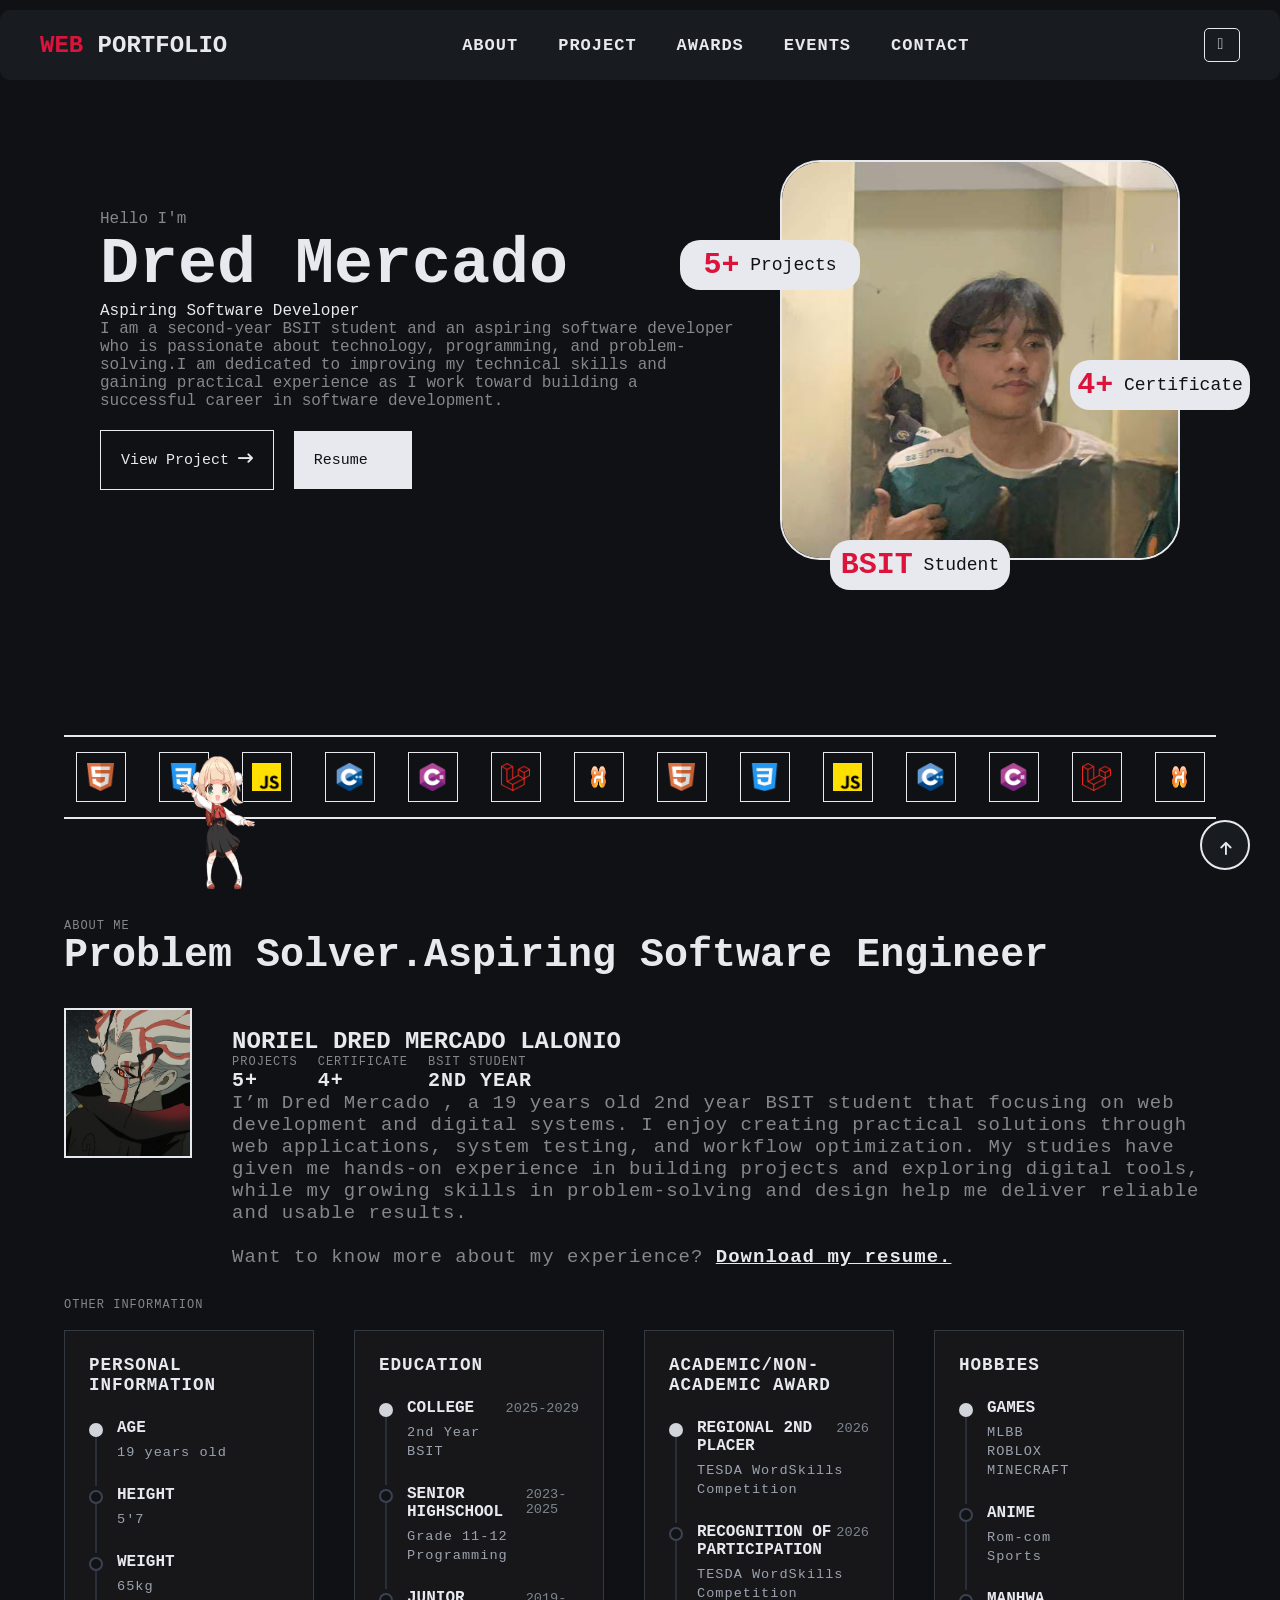
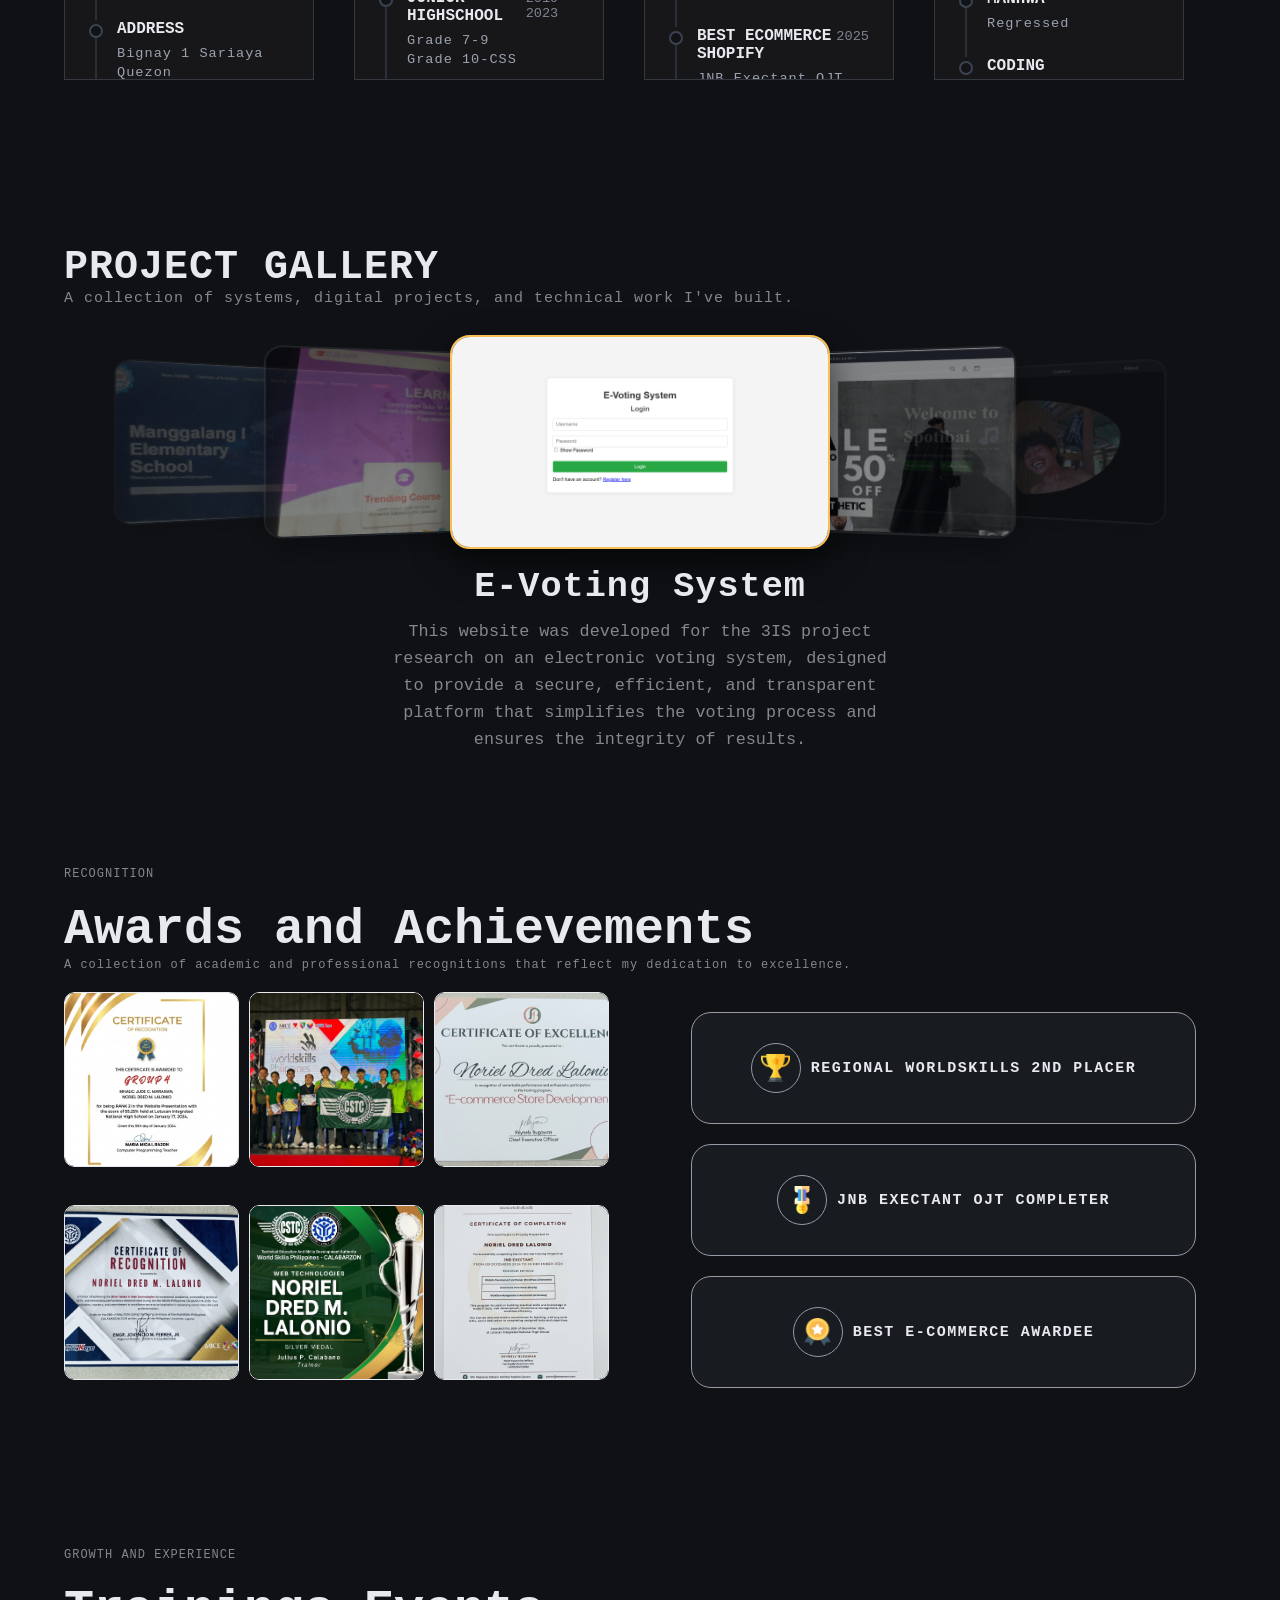
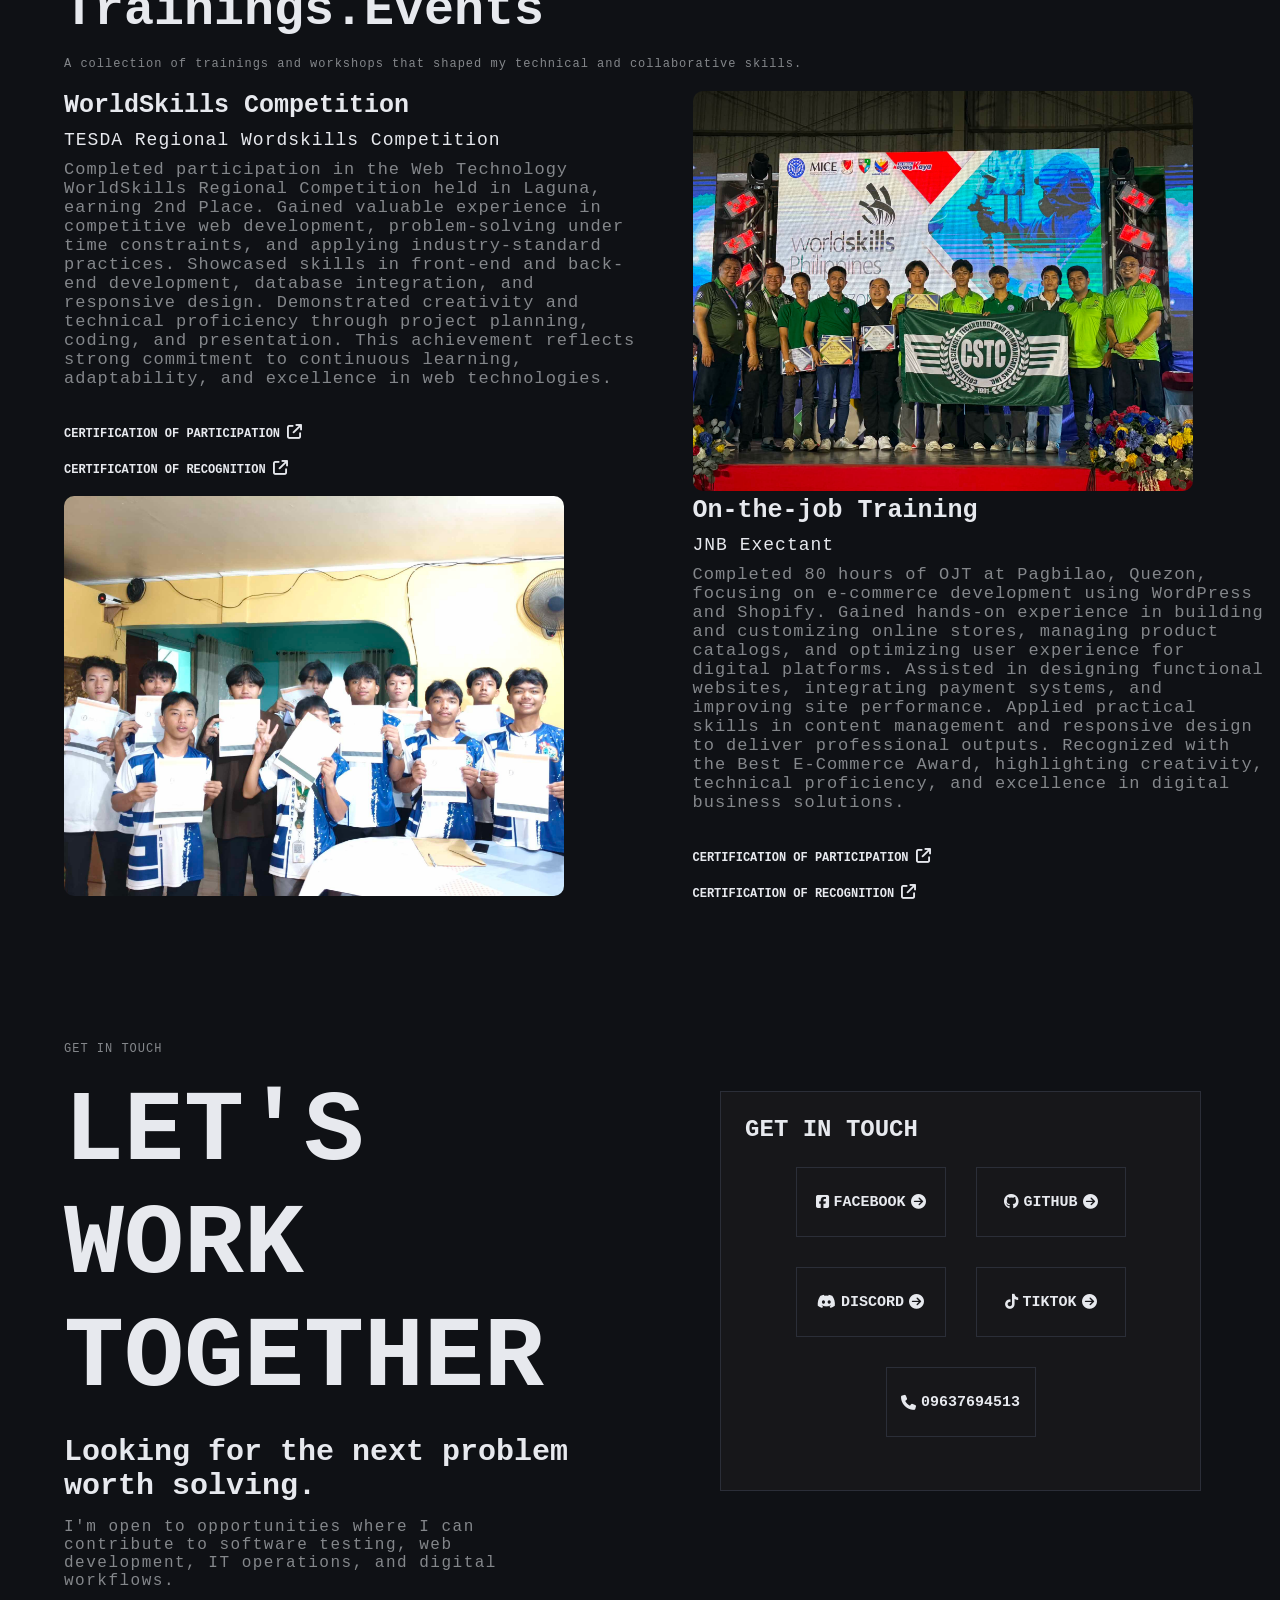
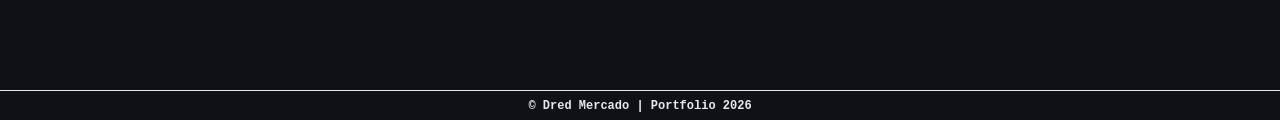
<file: index.html>
<!DOCTYPE html>
<html lang="en">
<head>
    <meta charset="UTF-8">
    <meta name="viewport" content="width=device-width, initial-scale=1.0">
    <title>Portfolio Dred</title>
    <link rel="stylesheet" href="style.css">
    <link rel="stylesheet" href="https://cdnjs.cloudflare.com/ajax/libs/font-awesome/6.5.1/css/all.min.css">
</head>
<body>
  <div class="container-body">
    <header>
        <a href="#"><h2> <span class="highlight">WEB</span>  PORTFOLIO</h2></a>
        <button class="hamburger" id="hamburger-btn" aria-label="Toggle Navigation">
            <i class="fa-solid fa-bars"></i>
        </button>

        <nav>
            <ul id="nav-menu">
                <li><i class="fa-solid fa-circle-user"></i><a href="#about">About</a></li>
                <li><i class="fa-solid fa-diagram-project"></i><a href="#project-title">Project</a></li>
                <li><i class="fa-solid fa-award"></i><a href="#main-award">Awards</a></li>
                <li><i class="fa-solid fa-calendar"></i><a href="#main-event">Events</a></li>
                <li><i class="fa-solid fa-address-book"></i><a href="#main-contact">Contact</a></li>
            </ul>
        </nav>
              <div id="theme-toggle" class="mode">𖤓</div>
    </header>
    <div class="main">
    <section class="home">
        <div class="home-text">
            <p class="p1">Hello I'm</p>
            <h1>Dred Mercado</h1>
            <p>Aspiring Software Developer</p> 
            <p class="p1">I am a second-year BSIT student and an aspiring software developer  who is passionate about technology, programming, and problem-solving.I am dedicated to improving my technical skills and gaining practical experience as I work toward building a successful career in software development.</p>
            <button class="btn-1">
               <a href="#project-title">View Project <i class="fa-solid fa-arrow-right-long"></i></a>
            </button>
             <button class="btn-2">
               <a href="https://canva.link/8u1bt5acjqp540z">Resume <i class="fa-solid fa-arrow-up-right-from-square"></i></a>
            </button>
        </div>
        <div class="home-photo">
            <img src="./gallery/Picsart_26-10-23_22-44-30-455.jpg" alt="Default Image" class="img-default">
            <img src="./gallery/ken-ken-takakura.gif" alt="Hover Image" class="img-hover">
             <div class="float">
      <p class="p3"><b style="font-size: 30px">5+</b>&nbsp;Projects</p>
      <p class="p4"><b style="font-size: 30px">4+</b>&nbsp;Certificate</p>
      <p class="p5"><b style="font-size: 30px">BSIT</b>&nbsp;Student</p>
    </div>
        </div>
    </section>
    <div class="dance">
      <img src="./gallery/shigure-ui-dance.gif" alt="">
    </div>
    <button class="back"><a href="#"><i class="fa-solid fa-arrow-up"></i></a></button>
 <section class="main-body">
     <section class="tech-stack">
         <div class="marquee-container" id="marquee">
    <div class="marquee-group">
        <div class="container"><img src="./gallery/html.png" alt="Image 1"></div>
        <div class="container"><img src="./gallery/css.png" alt="Image 1"></div>
        <div class="container"><img src="./gallery/js.png" alt="Image 1"></div>
        <div class="container"><img src="./gallery/c++.png" alt="Image 1"></div>
        <div class="container"><img src="./gallery/csharp.png" alt="Image 1"></div>
        <div class="container"><img src="./gallery/laravel.png" alt="Image 1"></div>
        <div class="container"><img src="./gallery/xampp-icon-icon-orig-png-icon-thumbnail-removebg-preview.png" alt="Image 1"></div>

         <div class="container"><img src="./gallery/html.png" alt="Image 1"></div>
        <div class="container"><img src="./gallery/css.png" alt="Image 1"></div>
        <div class="container"><img src="./gallery/js.png" alt="Image 1"></div>
        <div class="container"><img src="./gallery/c++.png" alt="Image 1"></div>
        <div class="container"><img src="./gallery/csharp.png" alt="Image 1"></div>
        <div class="container"><img src="./gallery/laravel.png" alt="Image 1"></div>
        <div class="container"><img src="./gallery/xampp-icon-icon-orig-png-icon-thumbnail-removebg-preview.png" alt="Image 1"></div>
        
      </section>
   
     

   <section class="about" id="about">
    <p>ABOUT ME</p>
    <h1>Problem Solver.Aspiring Software Engineer</h1>
    <div class="about-container">
        <div class="about-profile">
            <img src="./gallery/0c22aa909f0ff5fd738fa389915474dd.jpg" alt="">
            <img src="./gallery/dandadan-ken-takakura.gif" alt="Hover Image" class="img-hover">
        </div>
        <div class="about-text">
            <h2>NORIEL DRED MERCADO LALONIO</h2>
            <div class="info">
              <p>PROJECTS <br><b>5+</b> </p>
              <p>CERTIFICATE <br><b>4+</b></p>
              <p>BSIT STUDENT <br><b>2ND YEAR</b></p>
            </div>
            <p class="description">I’m Dred Mercado , a 19 years old 2nd year BSIT student that focusing on web development and digital systems. I enjoy creating practical solutions through web applications, system testing, and workflow optimization. My studies have given me hands-on experience in building projects and exploring digital tools, while my growing skills in problem-solving and design help me deliver reliable and usable results.<br> <br>Want to know more about my experience?
              <a href="https://canva.link/8u1bt5acjqp540z">Download my resume.</a></p>
          </div>
          </div>
          <p>OTHER INFORMATION</p>
          <br>
       <div class="info-container">
        <div class="info-box">

           <h2 class="section-title">PERSONAL INFORMATION</h2>
        <div class="timeline-item active">
            <div class="item-header">
                <h3>AGE</h3>
            </div>
            <p>19 years old</p>
        </div>
        <div class="timeline-item">
            <div class="item-header">
                <h3>HEIGHT</h3>
            </div>
            <p>5'7</p>
        </div>
        <div class="timeline-item">
            <div class="item-header">
                <h3>WEIGHT</h3>
            </div>
            <p>65kg</p>
        </div>
        <div class="timeline-item">
            <div class="item-header">
                <h3>ADDRESS</h3>
            </div>
            <p>Bignay 1 Sariaya Quezon</p>
        </div>
         <div class="timeline-item">
            <div class="item-header">
                <h3>GENDER</h3>
            </div>
            <p>MALE</p>
        </div>
      </div>
        <div class="info-box">
           <h2 class="section-title">EDUCATION</h2>
        <div class="timeline-item active">
            <div class="item-header">
                <h3>COLLEGE</h3>
                <span>2025-2029</span>
            </div>
            <p>2nd Year</p>
            <p>BSIT</p>
        </div>
        <div class="timeline-item">
            <div class="item-header">
                <h3>SENIOR HIGHSCHOOL</h3>
                <span>2023-2025</span>
            </div>
            <p>Grade 11-12</p>
            <p>Programming</p>
        </div>
        <div class="timeline-item">
            <div class="item-header">
                <h3>JUNIOR HIGHSCHOOL</h3>
                <span>2019-2023</span>
            </div>
            <p>Grade 7-9</p>
            <p>Grade 10-CSS</p>
        </div>
        <div class="timeline-item">
            <div class="item-header">
                <h3>ELEMENTARY</h3>
                <span>2013-2019</span>
            </div>
            <p>Grade 1-6</p>
        </div>
        </div>
        <div class="info-box">
           <h2 class="section-title">ACADEMIC/NON-ACADEMIC AWARD</h2>
        <div class="timeline-item active">
            <div class="item-header">
              <h3>REGIONAL 2ND PLACER</h3>
                <span>2026</span>
            </div>
            <p>TESDA WordSkills Competition</p>
        </div>
          <div class="timeline-item">
            <div class="item-header">
                <h3>RECOGNITION OF PARTICIPATION</h3>
                <span>2026</span>
            </div>
            <p>TESDA WordSkills Competition</p>
        </div>
        <div class="timeline-item">
            <div class="item-header">
                <h3>BEST ECOMMERCE SHOPIFY</h3>
                <span>2025</span>
            </div>
            <p>JNB Exectant OJT</p>
        </div>
        <div class="timeline-item">
            <div class="item-header">
                <h3>BEST IN PROGRAMMING</h3>
                <span>2025</span>
            </div>
            <p>SHS Graduation</p>
        </div>

    </div>
      <div class="info-box">
           <h2 class="section-title">HOBBIES</h2>
        <div class="timeline-item active">
            <div class="item-header">
                <h3>GAMES</h3>
            </div>
            <p>MLBB</p>
            <p>ROBLOX</p>
            <p>MINECRAFT</p>
        </div>

        <div class="timeline-item">
            <div class="item-header">
                <h3>ANIME</h3>
            </div>
            <p>Rom-com</p>
            <p>Sports</p>
        </div>

        <div class="timeline-item">
            <div class="item-header">
                <h3>MANHWA</h3>
            </div>
            <p>Regressed</p>
        </div>

        <div class="timeline-item">
            <div class="item-header">
                <h3>CODING</h3>
            </div>
            <p>Learning Web Development</p>
        </div></div>
       
         
       </div>

   </section>


    <section class="main-project">
      <div class="project-title" id="project-title">
        <h1>PROJECT GALLERY</h1>
        <p>
          A collection of systems, digital projects, and technical work I've
          built.
        </p>
      </div>
    <section class="projects" id="projects">
        <div class="carousel-container">
          <input type="radio" name="slider" id="slide1" checked />
          <input type="radio" name="slider" id="slide2" />
          <input type="radio" name="slider" id="slide3" />
          <input type="radio" name="slider" id="slide4" />
          <input type="radio" name="slider" id="slide5" />

          <div class="cards-stage">
            <label for="slide1" class="card" id="card1">
              <img src="./gallery/evoting.png" alt="E-Voting System" />
            </label>
            <label for="slide2" class="card" id="card2">
              <img src="./gallery/ecommerce.png" alt="Street Wear" />
            </label>
            <label for="slide3" class="card" id="card3">
              <img src="./gallery/spotibai.png" alt="Spotibai" />
            </label>
            <label for="slide4" class="card" id="card4">
              <img src="./gallery/learnapp.jpeg" alt="Learning Website" />
            </label>
            <label for="slide5" class="card" id="card5">
              <img src="./gallery/schoolweb.jpg" alt="School Website" />
            </label>
          </div>

          <div class="text-container">
            <div class="text-item" id="text1">
              <h2>E-Voting System</h2>
              <p>
                This website was developed for the 3IS project research on an
                electronic voting system, designed to provide a secure,
                efficient, and transparent platform that simplifies the voting
                process and ensures the integrity of results.
              </p>
            </div>
            <div class="text-item" id="text2">
              <h2>Style Wear</h2>
              <p>
                This e‑commerce website is designed to provide customers with a
                convenient, secure, and user‑friendly platform for browsing
                products, making purchases, and enjoying a seamless online
                shopping experience.
              </p>
            </div>
            <div class="text-item" id="text3">
              <h2>Spotibai</h2>
              <p>
                Spotibai is a meme website inspired by Spotify, created to
                entertain users by streaming and sharing Bisaya memes like
                songs, turning local humor into a playful and accessible online
                experience
              </p>
            </div>
            <div class="text-item" id="text4">
              <h2>Learning App Online</h2>
              <p>
                This learning app is designed to provide students with an
                accessible, interactive, and user‑friendly platform that
                supports skill development, knowledge growth, and continuous
                learning anytime, anywhere.
              </p>
            </div>
            <div class="text-item" id="text5">
              <h2>Manggalang ES School Web</h2>
              <p>
                This school website is developed to serve as an accessible and
                organized platform where students, teachers, and parents can
                find information, resources, and updates that support learning,
                communication, and community engagement.
              </p>
            </div>
          </div>
        </div>
      </section>
    </section>

<section class="main-award" id="main-award">
      <div class="award-title">
        <p>RECOGNITION</p>
        <h1>Awards and Achievements</h1>
        <p>A collection of academic and professional recognitions that reflect my dedication to excellence.</p>
      </div>
      <div class="award-content">
        <div class="award-img">
         
          <div class="award-card">
        <img src="./gallery/award1.jpeg" alt="">
        <div class="award-overlay">
          <h3>Website Presentation</h3>
        </div>
      </div>

      <div class="award-card">
        <img src="./gallery/award6.jpeg" alt="">
        <div class="award-overlay">
          <h3>Worldskill Regionals</h3>
        </div>
      </div>

      <div class="award-card">
        <img src="./gallery/award2.jpeg" alt="">
        <div class="award-overlay">
          <h3>E-commerce Store Dev</h3>
        </div>
      </div>

      <div class="award-card">
        <img src="./gallery/award4.jpeg" alt="">
        <div class="award-overlay">
          <h3>WebTech Participation</h3>
        </div>
      </div>

      <div class="award-card">
        <img src="./gallery/award7.jpg" alt="">
        <div class="award-overlay">
          <h3> 2nd Placer Award</h3>
        </div>
      </div>

      <div class="award-card">
        <img src="./gallery/award3.jpeg" alt="">
        <div class="award-overlay">
          <h3>OJT Award</h3>
        </div>
      </div>
          
          
        </div>
        <div class="award-info-container">
        <div class="award-info">
          <div class="award-icon"><img src="./gallery/awardee2.png" alt=""></div>
          <p>REGIONAL WORLDSKILLS 2ND PLACER</p>
        </div>
        <div class="award-info">
          <div class="award-icon"><img src="./gallery/awardee3.png" alt=""></div>
          <p>JNB EXECTANT OJT COMPLETER</p>
        </div>
        <div class="award-info">
          <div class="award-icon"><img src="./gallery/awardee1.png" alt=""></div>
          <p>BEST E-COMMERCE AWARDEE</p>
        </div>
        </div>
        
      </div>
</section>
<section class="main-event" id="main-event">
      <div class="event-title">
        <p>GROWTH AND EXPERIENCE</p>
        <h1>Trainings.Events</h1>
        <br>
        <p>A collection of trainings and workshops that shaped my technical and collaborative skills.</p>
      </div>
     <div class="event-content">

      <div class="event-text">
        <h3>WorldSkills Competition</h3>
        <p class="p2">TESDA Regional Wordskills Competition</p>
        <p class="p3">
          Completed participation in the Web Technology WorldSkills Regional Competition held in Laguna, earning 2nd Place. Gained valuable experience in competitive web development, problem-solving under time constraints, and applying industry-standard practices. Showcased skills in front-end and back-end development, database integration, and responsive design. Demonstrated creativity and technical proficiency through project planning, coding, and presentation. This achievement reflects strong commitment to continuous learning, adaptability, and excellence in web technologies.
        </p>
        <br><br>
        <a href="https://canva.link/tk74bbjr2vtgaf2">CERTIFICATION OF PARTICIPATION <i class="fa-solid fa-arrow-up-right-from-square"></i></a>
        <br><br>
        <a href="https://canva.link/6jlbxwqwevr4cki">CERTIFICATION OF RECOGNITION <i class="fa-solid fa-arrow-up-right-from-square"></i></a>
      </div>

      <div class="event-image" id="event1">
        <div class="image-slider">
          <img src="./gallery/award6.jpeg" alt="Award 1">
          <img src="./gallery/FB_IMG_1790287889972.jpg" alt="Award 2">
          <img src="./gallery/IMG_20260525_075707.jpg" alt="Award 3">
        </div>
        <div class="event-overlay">
          <h3>TESDA WorldSkills Competition</h3>
        </div>
      </div>

      <div class="event-image">
        <div class="image-slider">
          <img src="./gallery/received_534683972905426.jpeg" alt="Award 1">
          <img src="./gallery/received_498229645937088.jpeg" alt="Award 2">
          <img src="./gallery/received_2299312780445050.jpeg" alt="Award 3">
          <img src="./gallery/received_558291173687143.jpeg" alt="Award 4">
        </div>
        <div class="event-overlay">
          <h3>JNB Exectant OJT</h3>
        </div>
      </div>

      <div class="event-text" id="event2">
        <h3>On-the-job Training</h3>
        <p class="p2">JNB Exectant</p>
        <p class="p3">
          Completed 80 hours of OJT at Pagbilao, Quezon, focusing on e-commerce development using WordPress and Shopify. Gained hands-on experience in building and customizing online stores, managing product catalogs, and optimizing user experience for digital platforms. Assisted in designing functional websites, integrating payment systems, and improving site performance. Applied practical skills in content management and responsive design to deliver professional outputs. Recognized with the Best E-Commerce Award, highlighting creativity, technical proficiency, and excellence in digital business solutions.
        </p>
        <br><br>
        <a href="https://canva.link/4uy64j663bqrkew">CERTIFICATION OF PARTICIPATION <i class="fa-solid fa-arrow-up-right-from-square"></i></a>
        <br><br>
        <a href="https://canva.link/40xhzkvcxjkdfrh">CERTIFICATION OF RECOGNITION <i class="fa-solid fa-arrow-up-right-from-square"></i></a>
      </div>
 </div>
    </section>
    <section class="main-contact" id="main-contact">
        <div class="contact-title">
          <p>GET IN TOUCH</p>
        </div>
        <div class="contact-content">
          <div class="contact-text">
            <h1>LET'S <br> WORK <br> TOGETHER</h1>
            <h3>Looking for the next problem worth solving.</h3>
            <p>I'm open to opportunities where I can contribute to software testing, web development, IT operations, and digital workflows.</p>
            
        </button>
          </div>
          <div class="contact-container">
            <h3>GET IN TOUCH</h3>
            <div class="content">
              <div class="box"><a href="https://www.facebook.com/share/1F58Lgwagd/"><i class="fa-brands fa-square-facebook"></i>FACEBOOK<i class="fa-solid fa-circle-arrow-right"></i></a></div>
              <div class="box"><a href="https://github.com/DredWebDev"><i class="fa-brands fa-github"></i>GITHUB<i class="fa-solid fa-circle-arrow-right"></i></a></div>
              <div class="box"><a href="https://discord.com/users/1366965083611205632"><i class="fa-brands fa-discord"></i>DISCORD<i class="fa-solid fa-circle-arrow-right"></i></a></div>
              <div class="box"><a href="tiktok.com/@kiraaa0320"><i class="fa-brands fa-tiktok"></i>TIKTOK<i class="fa-solid fa-circle-arrow-right"></i></a></div>
              <div class="box" id="box5"><i class="fa-solid fa-phone"></i><p>09637694513</p></div>
            </div>
          </div>
        </div>
      </section>

    </section>
    </div>
  </div>
  <footer>© Dred Mercado | Portfolio 2026</footer>
    </body>
    <script src="script.js"></script>
</body>
</html>
</file>
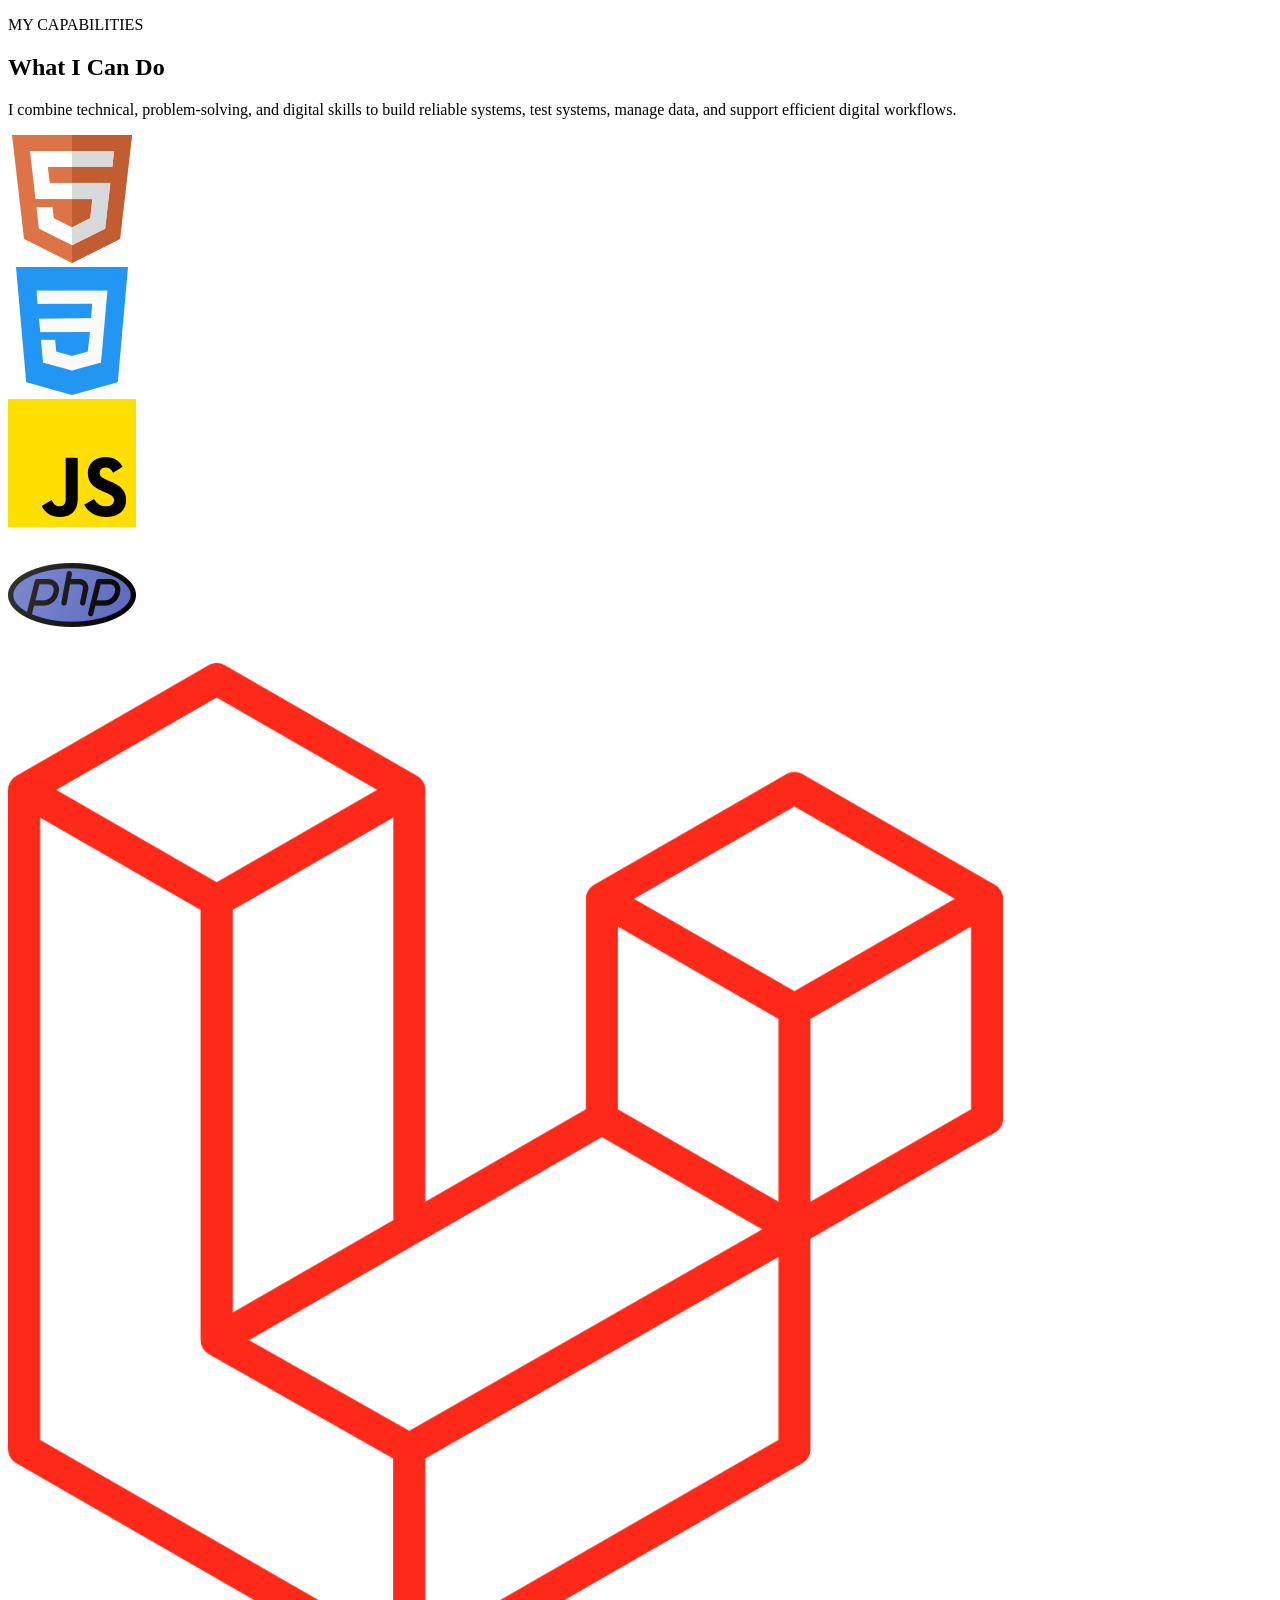
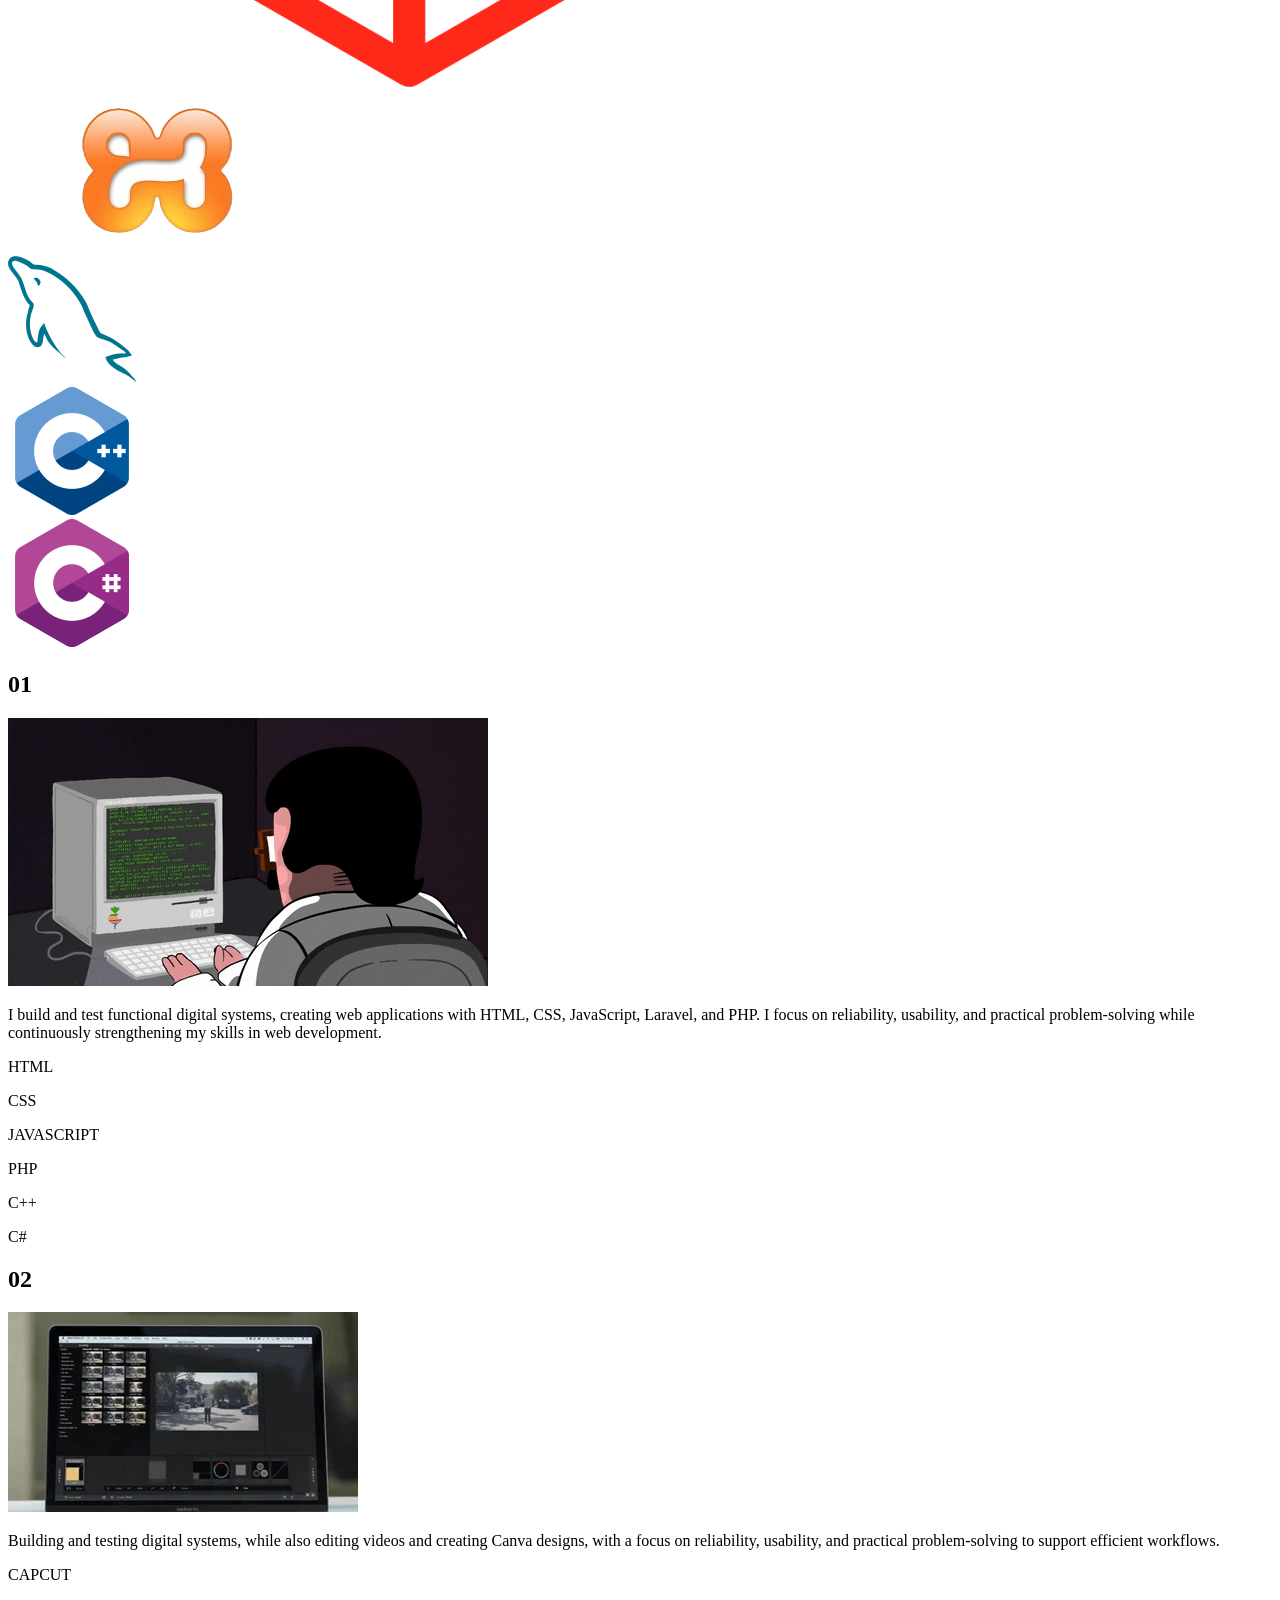
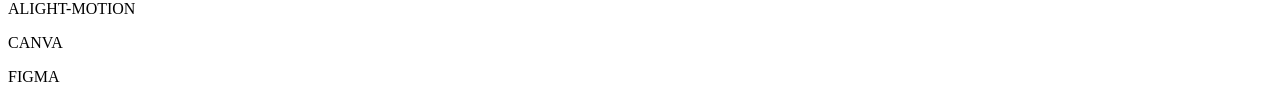
<file: try.html>
<!DOCTYPE html>
<html lang="en">
<head>
    <meta charset="UTF-8">
    <meta name="viewport" content="width=device-width, initial-scale=1.0">
    <title>Document</title>
</head>
<body>
    


   <section class="what" id="what">
    <div class="what-text">
        <p class="myCap">MY CAPABILITIES</p>
        <h1>What I Can Do</h1>
        <p class="desc">I combine technical, problem-solving, and digital skills to build reliable systems, test systems, manage data, and support efficient digital workflows.</p>
         <div class="icon-container">
          <div class="iconframe"><img src="./gallery/html.png" alt="HTML ICON"></div>
          <div class="iconframe"><img src="./gallery/css.png" alt="CSS ICON"></div>
          <div class="iconframe"><img src="./gallery/js.png" alt="JAVASCRIPT ICON"></div>
          <div class="iconframe"><img src="./gallery/php.png" alt="PHP ICON"></div>
          <div class="iconframe"><img src="./gallery/laravel.png" alt="LARAVEL ICON"></div>
          <div class="iconframe"><img src="./gallery/xampp-icon-icon-orig-png-icon-thumbnail-removebg-preview.png" alt="XAMPP ICON"></div>
          <div class="iconframe"><img src="./gallery/database.png" alt="ORACLE ICON"></div>
          <div class="iconframe"><img src="./gallery/c++.png" alt="C++ ICON"></div>
          <div class="iconframe"><img src="./gallery/csharp.png" alt="C# ICON"></div>
        </div>
    </div>
    <div class="mbox">
         <div class="what-box1">
        <h1>01</h1>
        <div class="box1-desc">
          <img src="./gallery/giphy.gif" alt="">
          <p>I build and test functional digital systems, creating web applications with HTML, CSS, JavaScript, Laravel, and PHP. I focus on reliability, usability, and practical problem-solving while continuously strengthening my skills in web development.</p>
        </div>
        <div class="box-p">
          <p>HTML</p>
          <p>CSS</p>
          <p>JAVASCRIPT</p>
          <p>PHP</p>
          <p>C++</p>
          <p>C#</p>
        </div>
      </div>
       <div class="what-box2">
        <h1>02</h1>
        <div class="box1-desc">
          <img src="./gallery/edit.webp" alt="">
          <p>Building and testing digital systems, while also editing videos and creating Canva designs, with a focus on reliability, usability, and practical problem-solving to support efficient workflows.</p>
        </div>
         <div class="box-p">
          <p>CAPCUT</p>
          <p>ALIGHT-MOTION</p>
          <p>CANVA</p>
          <p>FIGMA</p>
        </div>
      </div>
    </div>
   </section>
</body>
</html>
</file>
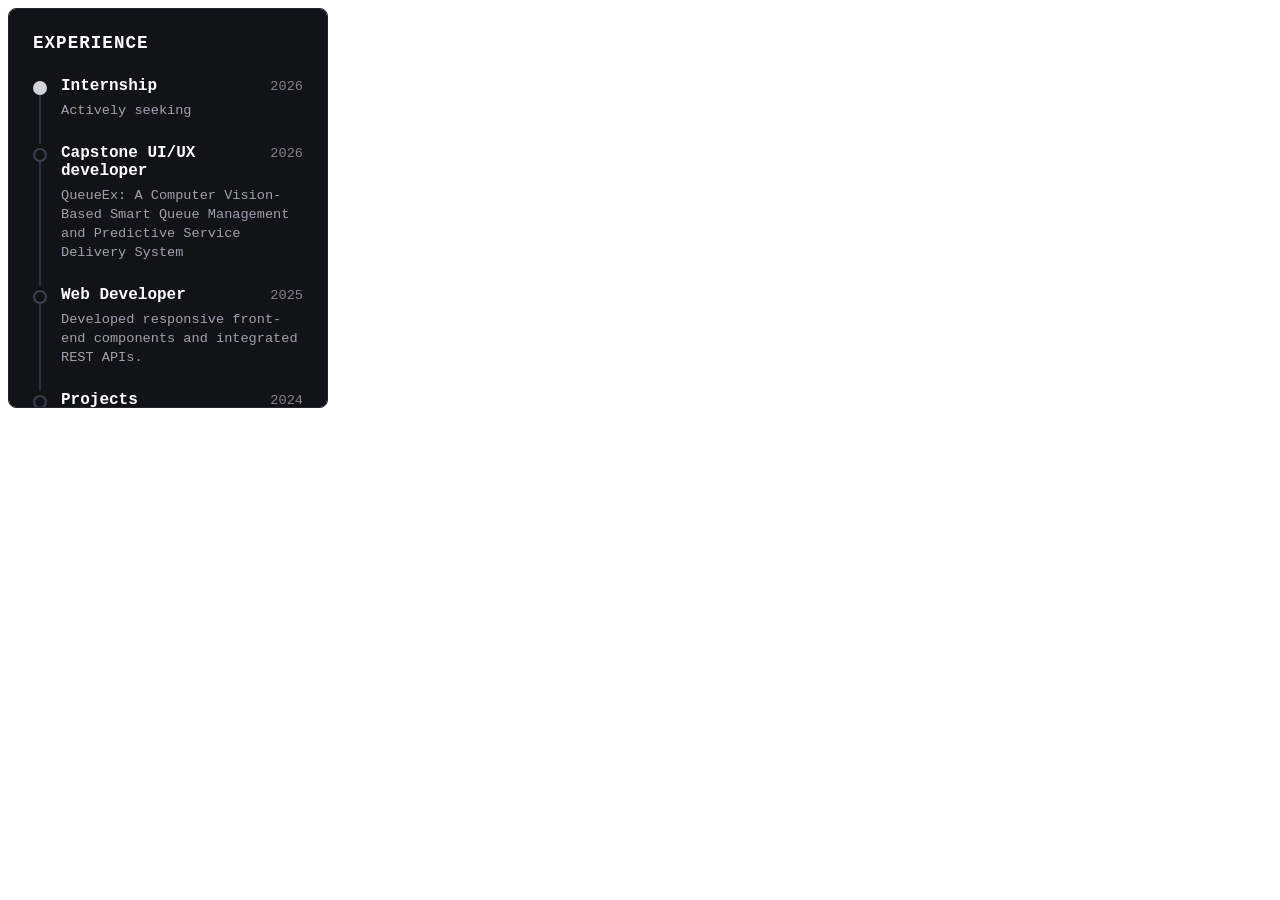
<file: try2.html>
<!DOCTYPE html>
<html lang="en">
<head>
  <meta charset="UTF-8">
  <meta name="viewport" content="width=device-width, initial-scale=1.0">
  <title>Document</title>
  <style>
/* Scrollable Container */
.info-container {
    width: 320px;
    height: 400px; /* Fixed height enables scrolling */
    overflow-y: auto;
    background-color: #121316;
    border: 1px solid #23252c;
    border-radius: 8px;
    box-sizing: border-box;
    font-family: 'Courier New', Courier, monospace, sans-serif;
    color: #d1d5db;

    /* Standard W3C Scrollbar */
    scrollbar-width: thin;
    scrollbar-color: #2b2e38 #121316;
}

/* Single Info Box Wrapper */
.info-box {
    padding: 24px;
}

/* Header Title */
.section-title {
    font-size: 1.1rem;
    font-weight: 800;
    letter-spacing: 1px;
    color: #ffffff;
    margin-top: 0;
    margin-bottom: 24px;
    text-transform: uppercase;
}

/* Timeline Item Styling */
.timeline-item {
    position: relative;
    padding-left: 28px;
    padding-bottom: 24px;
}

/* Vertical Line */
.timeline-item::before {
    content: '';
    position: absolute;
    left: 6px;
    top: 14px;
    bottom: 0;
    width: 2px;
    background-color: #2a2e39;
}

.timeline-item:last-child::before {
    display: none;
}

/* Timeline Node Circle */
.timeline-item::after {
    content: '';
    position: absolute;
    left: 0;
    top: 4px;
    width: 14px;
    height: 14px;
    border-radius: 50%;
    background-color: #121316;
    border: 2px solid #3b4252;
    box-sizing: border-box;
}

/* Active Node State */
.timeline-item.active::after {
    background-color: #d1d5db;
    border-color: #d1d5db;
}

/* Content Layout */
.item-header {
    display: flex;
    justify-content: space-between;
    align-items: baseline;
    margin-bottom: 6px;
}

.item-header h3 {
    font-size: 1rem;
    font-weight: 700;
    color: #ffffff;
    margin: 0;
}

.item-header span {
    font-size: 0.85rem;
    color: #7d8590;
}

.timeline-item p {
    font-size: 0.85rem;
    line-height: 1.4;
    color: #9ca3af;
    margin: 0;
}
  </style>
</head>
<body><div class="info-container">
    <div class="info-box">
        <h2 class="section-title">EXPERIENCE</h2>

        <div class="timeline-item active">
            <div class="item-header">
                <h3>Internship</h3>
                <span>2026</span>
            </div>
            <p>Actively seeking</p>
        </div>

        <div class="timeline-item">
            <div class="item-header">
                <h3>Capstone UI/UX developer</h3>
                <span>2026</span>
            </div>
            <p>
                QueueEx: A Computer Vision-Based Smart Queue Management and Predictive Service Delivery System
            </p>
        </div>

        <div class="timeline-item">
            <div class="item-header">
                <h3>Web Developer</h3>
                <span>2025</span>
            </div>
            <p>Developed responsive front-end components and integrated REST APIs.</p>
        </div>

        <div class="timeline-item">
            <div class="item-header">
                <h3>Projects</h3>
                <span>2024</span>
            </div>
            <p>Built full-stack web applications and portfolio interfaces.</p>
        </div>
    </div>
</div>
</body>
</html>
</file>
<file: style.css>
html {
  scroll-behavior: smooth;
  scroll-timeline: --page-scroll block;
}

:root {
  --bg-color: #0f1115;
  --header-bg: #181c21;
  --text-color: #e7e9ee;
  --button-color: #0f1115;
  --gray-color: #84878b;
  --float: #0f1115;
  --nav: rgba(24, 28, 33, 0.7);
  --card:#17171a;
  --active:#d1d5db;
  --inactive:#121316;
  --scrollbar: #2b2e38;
  --navtext:#e7e9ee;
}

[data-theme="light"] {
  --bg-color: #f4f5f7;
  --header-bg: #ffffff;
  --text-color: #0f1115;
  --button-color: #e7e9ee;
  --float: #e7e9ee;
  --nav: rgba(255, 255, 255, 0.7);
  --card:#ffffff;
  --active:black;
  --inactive:#d1d5db;
  --scrollbar: #84878b;
  --navtext: #84878b;
}

* {
  margin: 0;
  padding: 0;
  box-sizing: border-box;
}

body {
  background-color: var(--bg-color);
  font-family: 'Courier New', Courier, monospace;
  transition: background-color 0.3s ease;
}

.container-body {
  max-width: 1280px;
  width: 100%;
  margin: 0 auto;
}

header {
  position: sticky;
  top: 10px;
  border-radius: 10px;
  display: flex;
  align-items: center;
  justify-content: space-between;
  width: 100%;
  height: 70px;
  background-color: var(--header-bg);
  padding: 0 40px;
  transition: background-color 0.3s ease;
  z-index: 1;
}

header a h2 {
  color: var(--text-color);
  font-size: 24px;
  transition: color 0.3s ease;
}

header a {
  text-decoration: none;
}


header nav ul {
  display: flex;
  align-items: center;
  gap: 40px;
}

header nav ul li {
  list-style-type: none;
}

header nav ul li a {
  text-decoration: none;
  color: var(--navtext);
  font-size: 17px;
  font-weight: bolder;
  letter-spacing: 1px;
  text-transform: uppercase;
  transition: color 0.3s ease;
}

header nav ul li a:hover {
  border-bottom: 3px solid #dc143c;
}

header .highlight {
  color: #dc143c;
}

.hamburger {
  display: none;
  background: transparent;
  border: none;
  color: var(--text-color);
  font-size: 24px;
  cursor: pointer;
  padding: 5px;
  transition: color 0.3s ease;
}

header nav ul li i {
  color: var(--text-color);
  font-size: 15px;
  padding-right: 5px;
  display: none !important;
  background: transparent;
  border: none;
  transition: color 0.3s ease;
}

header .mode {
  color: var(--text-color);
  padding: 7px 12px;
  border-radius: 5px;
  border: 1px solid var(--text-color);
  cursor: pointer;
}

.home {
  display: flex;
  justify-content: center;
  flex-wrap: wrap;
  gap: 40px;
  margin: 90px 0 0 0;
}

.home .home-text {
  padding-top: 50px;
  color: var(--text-color);
  width: 50%;
}

.home .home-text h1 {
  font-size: 65px;
}

.home .home-text .p1 {
  color: var(--gray-color);
}

.home .home-text .btn-1 {
  padding: 20px;
  font-size: 15px;
  font-family: 'Courier New', Courier, monospace;
  margin: 20px 0 0 0;
  border: 1px solid var(--text-color);
  background-color: transparent;
}

.home .home-text .btn-1 a {
  text-decoration: none;
  color: var(--text-color);
}

.home .home-text .btn-2 {
  padding: 20px;
  font-size: 15px;
  font-family: 'Courier New', Courier, monospace;
  margin: 20px 0 0 10px;
  border: transparent;
  background-color: var(--text-color);
}

.home .home-text .btn-2 a {
  text-decoration: none;
  color: var(--button-color);
}

.home .home-photo {
  width: 400px;
  height: 400px;
  position: relative;
  overflow: visible;
}

.home .home-photo img {
  position: absolute;
  top: 0;
  left: 0;
  width: 100%;
  height: 100%;
  object-fit: cover;
  transition: opacity 0.9s ease-in-out;
  border-radius: 40px;
  border: 2px solid var(--text-color);
}

.img-hover {
  opacity: 0;
}

.home .home-photo:hover .img-hover {
  opacity: 1;
}

.home .home-photo .float .p3 {
  position: absolute;
  left: -100px;
  top: 80px;
  width: 180px;
  height: 50px;
  background-color: var(--text-color);
  color: var(--float);
  display: flex;
  justify-content: center;
  align-items: center;
  border-radius: 20px;
  font-size: 18px;
  animation: floatUpDown 2s ease-in-out infinite alternate;
}

.home .home-photo .float b {
  color: #dc143c;
}

.home .home-photo .float .p4 {
  position: absolute;
  right: -70px;
  top: 200px;
  width: 180px;
  height: 50px;
  background-color: var(--text-color);
  color: var(--float);
  display: flex;
  justify-content: center;
  align-items: center;
  border-radius: 20px;
  font-size: 18px;
  animation: floatUpDown 2s ease-in-out infinite alternate;
}

.home .home-photo .float .p5 {
  position: absolute;
  left: 50px;
  bottom: -30px;
  width: 180px;
  height: 50px;
  background-color: var(--text-color);
  color: var(--float);
  display: flex;
  justify-content: center;
  align-items: center;
  border-radius: 20px;
  font-size: 18px;
  animation: floatUpDown 2s ease-in-out infinite alternate;
}

@keyframes floatUpDown {
  0% {
    transform: translateY(0);
  }

  100% {
    transform: translateY(-10px);
  }
}
.main {
  width: 100%;
  justify-content: center;
  align-items: center;
  display: flex;
  flex-direction: column;
}

.main-body {
  width: 90%;
}
.tech-stack{
  padding-top: 175px;
}

.tech-stack .marquee-container {
  display: flex;
  overflow: hidden;
  gap: 10px;
  background: transparent;
  padding: 15px 0;
  user-select: none;
  border-top: 2px solid var(--text-color);
  border-bottom: 2px solid var(--text-color);
}

.tech-stack .marquee-container .marquee-group {
  flex-shrink: 0;
  display: flex;
  align-items: center;
  justify-content: space-around;
  gap: 10px;
  min-width: 100%;
  animation: scroll 20s linear infinite;
}

.marquee-container:hover .marquee-group {
  animation-play-state: paused;
}

.marquee-group .container {
  height: 50px;
  width: 50px;
  background-color: transparent;
  border: 1px solid var(--text-color);
  display: flex;
  justify-content: center;
  align-items: center;
}

.marquee-group .container img {
  width: 60%;
  height: 60%;
  flex-shrink: 0;
}

@keyframes scroll {
  0% {
    transform: translateX(0);
  }

  100% {
    transform: translateX(calc(-100% - 30px));
  }
}

.about {
  padding-top: 100px;
}

.about p {
  color: var(--gray-color);
  font-size: 12px;
  letter-spacing: 1px;
}

.about h1 {
  color: var(--text-color);
  font-size: 40px;
}

.about .about-container {
  margin-top: 30px;
  display: flex;
  gap: 40px;
}

.about .about-container .about-profile {
  position: relative;
  overflow: visible;
  width: 150px;
  height: 150px;
}

.about .about-container .about-profile img {
  position: absolute;
  top: 0;
  left: 0;
  width: 100%;
  height: 100%;
  object-fit: cover;
  transition: opacity 0.7s ease-in-out;
  border: 2px solid var(--text-color);
  flex-shrink: 0;
}

.about .about-container .about-profile:hover .img-hover {
  opacity: 1;
}

.about .about-container .about-text {
  width: 100%;
}

.about .about-container .about-text h2 {
  color: var(--text-color);
  font-size: 24px;
  margin: 20px 0 0 0;
}

.about .about-container .about-text .info {
  display: flex;
  gap: 20px;
  font-size: 20px;
}

.about .about-container .about-text .info p b {
  color: var(--text-color);
  font-size: 20px;
}

.about .about-container .about-text .description {
  width: 100%;
  font-size: 19px;
  margin-bottom: 30PX;
}

.about .about-container .about-text .description a {
  text-decoration: underline;
  font-weight: bolder;
  color: var(--text-color);
}
.about .info-container {
  width: 100%;
  display: flex;
  flex-wrap: wrap;
  gap: 40px;
}

.about .info-container .info-box {
  width: 250px;
  height: 350px; 
  background-color: var(--card);
  border: 1px solid #343840;
  padding: 24px;
  box-sizing: border-box;
  overflow-y: auto;
  scrollbar-width: thin;
  scrollbar-color: var(--scrollbar) var(--card);
}


.about .info-container .info-box .section-title{
  font-size: 1.1rem;
  font-weight: 800;
  letter-spacing: 1px;
  color: var(--text-color);
  margin-top: 0;
  margin-bottom: 24px;
  text-transform: uppercase;
}

.about .info-container .info-box .timeline-item {
  position: relative;
  padding-left: 28px;
  padding-bottom: 24px;
}

.about .info-container .info-box .timeline-item::before {
  content: '';
  position: absolute;
  left: 6px;
  top: 14px;
  bottom: 0;
  width: 2px;
  background-color: #2a2e39;
}

.about .info-container .info-box .timeline-item:last-child::before {
  display: none;
}

.about .info-container .info-box .timeline-item::after {
  content: '';
  position: absolute;
  left: 0;
  top: 4px;
  width: 14px;
  height: 14px;
  border-radius: 50%;
  background-color: var(--inactive);
  border: 2px solid #3b4252;
  box-sizing: border-box;
}

.about .info-container .info-box .timeline-item.active::after {
  background-color: var(--active);
  border-color: #d1d5db;
}

.about .info-container .info-box .timeline-item .item-header {
  display: flex;
  justify-content: space-between;
  align-items: baseline;
  margin-bottom: 6px;
}

.about .info-container .info-box .timeline-item .item-header h3 {
  font-size: 1rem;
  font-weight: 700;
  color: var(--text-color);
  margin: 0;
}

.about .info-container .info-box .timeline-item .item-header span {
  font-size: 0.85rem;
  color: #7d8590;
}

.about .info-container .info-box .timeline-item p {
  font-size: 0.85rem;
  line-height: 1.4;
  color: #9ca3af;
  margin: 0;
}

.project-title {
  padding-top: 5px;
}

.project-title h1 {
  padding-top: 160px;
  font-size: 40px;
  letter-spacing: 1px;
  color: var(--text-color);
}

.project-title p {
  font-size: 15px;
  letter-spacing: 1px;
  color: var(--gray-color);
}

.projects {
  margin-top: -50px;
  padding: 10px 20px 60px 20px;
  display: flex;
  justify-content: center;
  clear: both;
  width: 100%;
}

.carousel-container input[type="radio"] {
  display: none;
}

.carousel-container {
  width: 100%;
  max-width: 1100px;
  display: flex;
  flex-direction: column;
  align-items: center;
}

.cards-stage {
  position: relative;
  height: 350px;
  width: 100%;
  perspective: 1000px;
  display: flex;
  justify-content: center;
  align-items: center;
}

.card {
  position: absolute;
  width: 380px;
  height: 214px;
  border-radius: 20px;
  overflow: hidden;
  cursor: pointer;
  background-color: #181c21;
  border: 2px solid rgba(255, 255, 255, 0.1);
  box-shadow: 0 15px 35px rgba(0, 0, 0, 0.6);
  transition: transform 0.5s cubic-bezier(0.25, 1, 0.5, 1),
    opacity 0.5s ease,
    border-color 0.3s ease;
}

.card img {
  width: 100%;
  height: 100%;
  object-fit: cover;
  display: block;
}

#slide1:checked~.cards-stage #card1,
#slide2:checked~.cards-stage #card2,
#slide3:checked~.cards-stage #card3,
#slide4:checked~.cards-stage #card4,
#slide5:checked~.cards-stage #card5 {
  transform: translateX(0) scale(1) translateZ(0);
  z-index: 5;
  opacity: 1;
  border-color: rgb(247, 191, 85);
}

#slide1:checked~.cards-stage #card5 {
  transform: translateX(-360px) scale(0.7) rotateY(35deg);
  z-index: 1;
  opacity: 0.2;
}

#slide1:checked~.cards-stage #card4 {
  transform: translateX(-200px) scale(0.85) rotateY(20deg);
  z-index: 3;
  opacity: 0.5;
}

#slide1:checked~.cards-stage #card2 {
  transform: translateX(200px) scale(0.85) rotateY(-20deg);
  z-index: 3;
  opacity: 0.5;
}

#slide1:checked~.cards-stage #card3 {
  transform: translateX(360px) scale(0.7) rotateY(-35deg);
  z-index: 1;
  opacity: 0.2;
}

#slide2:checked~.cards-stage #card1 {
  transform: translateX(-200px) scale(0.85) rotateY(20deg);
  z-index: 3;
  opacity: 0.5;
}

#slide2:checked~.cards-stage #card3 {
  transform: translateX(200px) scale(0.85) rotateY(-20deg);
  z-index: 3;
  opacity: 0.5;
}

#slide2:checked~.cards-stage #card4 {
  transform: translateX(360px) scale(0.7) rotateY(-35deg);
  z-index: 1;
  opacity: 0.2;
}

#slide2:checked~.cards-stage #card5 {
  transform: translateX(-360px) scale(0.7) rotateY(35deg);
  z-index: 1;
  opacity: 0.2;
}

#slide3:checked~.cards-stage #card1 {
  transform: translateX(-360px) scale(0.7) rotateY(35deg);
  z-index: 1;
  opacity: 0.2;
}

#slide3:checked~.cards-stage #card2 {
  transform: translateX(-200px) scale(0.85) rotateY(20deg);
  z-index: 3;
  opacity: 0.5;
}

#slide3:checked~.cards-stage #card4 {
  transform: translateX(200px) scale(0.85) rotateY(-20deg);
  z-index: 3;
  opacity: 0.5;
}

#slide3:checked~.cards-stage #card5 {
  transform: translateX(360px) scale(0.7) rotateY(-35deg);
  z-index: 1;
  opacity: 0.2;
}

#slide4:checked~.cards-stage #card2 {
  transform: translateX(-360px) scale(0.7) rotateY(35deg);
  z-index: 1;
  opacity: 0.2;
}

#slide4:checked~.cards-stage #card3 {
  transform: translateX(-200px) scale(0.85)rotateY(20deg);
  z-index: 3;
  opacity: 0.5;
}

#slide4:checked~.cards-stage #card5 {
  transform: translateX(200px) scale(0.85) rotateY(-20deg);
  z-index: 3;
  opacity: 0.5;
}

#slide4:checked~.cards-stage #card1 {
  transform: translateX(360px) scale(0.7) rotateY(-35deg);
  z-index: 1;
  opacity: 0.2;
}

#slide5:checked~.cards-stage #card3 {
  transform: translateX(-360px) scale(0.7) rotateY(35deg);
  z-index: 1;
  opacity: 0.2;
}

#slide5:checked~.cards-stage #card4 {
  transform: translateX(-200px) scale(0.85) rotateY(20deg);
  z-index: 3;
  opacity: 0.5;
}

#slide5:checked~.cards-stage #card1 {
  transform: translateX(200px) scale(0.85) rotateY(-20deg);
  z-index: 3;
  opacity: 0.5;
}

#slide5:checked~.cards-stage #card2 {
  transform: translateX(360px) scale(0.7) rotateY(-35deg);
  z-index: 1;
  opacity: 0.2;
}

.text-container {
  text-align: center;
  max-width: 700px;
  position: relative;
  min-height: 120px;
  width: 500px;
  margin-top: -50px;
}

.text-item {
  position: absolute;
  top: 0;
  left: 0;
  right: 0;
  opacity: 0;
  transform: translateY(15px);
  transition: opacity 0.4s ease, transform 0.4s ease;
  pointer-events: none;
}

.text-item h2 {
  font-size: 2.2rem;
  color: var(--text-color);
  margin-bottom: 12px;
  letter-spacing: 1px;
}

.text-item p {
  color: var(--gray-color);
  font-size: 1.05rem;
  line-height: 1.6;
}

#slide1:checked~.text-container #text1,
#slide2:checked~.text-container #text2,
#slide3:checked~.text-container #text3,
#slide4:checked~.text-container #text4,
#slide5:checked~.text-container #text5 {
  opacity: 1;
  transform: translateY(0);
  pointer-events: auto;
}

/* section-awards */
.main-award {
  padding-top: 120px;
}

.main-award .award-title p {
  color: var(--gray-color);
  margin-bottom: 20px;
  font-size: 12px;
  letter-spacing: 1px;
}

.main-award .award-title h1 {
  font-size: 50px;
  color: var(--text-color);
}

.main-award .award-content {
  display: flex;
  gap: 5px;
}

.main-award .award-content .award-img {
  display: flex;
  flex-wrap: wrap;
  gap: 10px;
  width: 700px;
  height: auto;
}

.main-award .award-content .award-img img {
  width: 175px;
  height: 175px;
  object-fit: cover;
  border-radius: 10px;
  border: 1px solid var(--text-color);
}

.main-award .award-content .award-card {
  position: relative;
  width: 175px;
  height: 175px;
  border-radius: 10px;
  overflow: hidden;
}

.main-award .award-content .award-card .award-overlay {
  position: absolute;
  inset: 0;
  background: rgba(0, 0, 0, 0.25);
  color: #ffffff;
  display: flex;
  flex-direction: column;
  align-items: start;
  justify-content: end;
  padding: 10px;
  text-align: center;
  opacity: 0;
  transition: opacity 0.3s ease;
  border-radius: 10px;
}

.main-award .award-content .award-card .award-overlay h3 {
  font-size: 16px;
  margin: 0;
}

.main-award .award-content .award-card:hover .award-overlay {
  opacity: 1;
}

.main-award .award-content .award-card img {
  transition: transform 0.3s ease;
}

.main-award .award-content .award-card:hover img {
  transform: scale(1.05);
}

.main-award .award-content .award-info-container {
  width: 55%;
}

.main-award .award-content .award-info-container .award-info {
  display: flex;
  align-items: center;
  justify-content: center;
  gap: 10px;
  background-color: var(--header-bg);
  margin: 20px;
  padding: 30px 40px 30px 40px;
  border-radius: 20px;
  border: 0.5px solid #949ba7;
}

.main-award .award-content .award-info-container .award-info .award-icon {
  width: 50px;
  height: 50px;
  background-color: var(--header-bg);
  border-radius: 50%;
  overflow: hidden;
  display: flex;
  justify-content: center;
  align-items: center;
  flex-shrink: 0;
  border: 0.5px solid #949ba7;
}

.main-award .award-content .award-info-container .award-info p {
  font-size: 15px;
  letter-spacing: 1.5px;
  color: var(--text-color);
  font-weight: bolder;
}

.main-award .award-content .award-info-container .award-info .award-icon img {
  width: 60%;
  height: 60%;
  object-fit: cover;
  display: block;
}

.main-event {
  padding-top: 140px;
}

.main-event .event-title p {
  color: var(--gray-color);
  margin-bottom: 20px;
  font-size: 12px;
  letter-spacing: 1px;
}

.main-event .event-title h1 {
  font-size: 50px;
  color: var(--text-color);
}

.main-event .event-content {
  display: grid;
  grid-template-columns: 1fr 1fr;
  gap: 5px;
}

.main-event .event-content .event-text {
  width: 100%;
  height: auto;
}

.main-event .event-content .event-text h3 {
  color: var(--text-color);
  font-size: 25px;
}


.main-event .event-content .event-text .p2 {
  color: var(--text-color);
  font-size: 18px;
  letter-spacing: 1px;
  margin-top: 10px;
}

.main-event .event-content .event-text .p3 {
  color: var(--gray-color);
  margin-top: 10px;
  font-size: 17px;
  letter-spacing: 1px;
}

.main-event .event-content .event-text a {
  color: var(--text-color);
  text-decoration: none;
  font-size: 12px;
  font-weight: 900;
}

.main-event .event-content .event-image {
  position: relative;
  width: 500px;
  height: 400px;
  border-radius: 10px;
  overflow: hidden;
}

.main-event .event-content #event1,
.main-event .event-content #event2 {
  margin-left: 50px;
}


.main-event .event-content .event-image .image-slider {
  display: flex;
  width: 400%;
  height: 100%;
  animation: autoSwipeImages 9s infinite ease-in-out;
}

.main-event .event-content .event-image:hover .image-slider {
  animation-play-state: paused;
}

.main-event .event-content .event-image .image-slider img {
  width: 500px;
  height: 400px;
  object-fit: cover;
  transition: transform 0.3s ease;
}

.main-event .event-content .event-image:hover .image-slider img {
  transform: scale(1.05);
}

.main-event .event-content .event-image .event-overlay {
  position: absolute;
  inset: 0;
  background: rgba(0, 0, 0, 0.25);
  color: #ffffff;
  display: flex;
  flex-direction: column;
  align-items: flex-start;
  justify-content: flex-end;
  padding: 10px;
  text-align: center;
  opacity: 0;
  transition: opacity 0.3s ease;
  border-radius: 10px;
  pointer-events: none;
  z-index: 2;
}

.main-event .event-content .event-image .event-overlay h3 {
  font-size: 16px;
  margin: 0;
}

.main-event .event-content .event-image:hover .event-overlay {
  opacity: 1;
}

@keyframes autoSwipeImages {

  0%,
  28% {
    transform: translateX(0);
  }

  33%,
  61% {
    transform: translateX(-500px);
  }

  66%,
  94% {
    transform: translateX(-1000px);
  }

  100% {
    transform: translateX(0);
  }
}

/* section-contact */
.main-contact {
  padding-top: 140px;
}

.main-contact .contact-title p {
  color: var(--gray-color);
  margin-bottom: 20px;
  font-size: 12px;
  letter-spacing: 1px;
}

.main-contact .contact-content {
  display: flex;
  gap: 120px;
}

.main-contact .contact-content .contact-text h1 {
  font-size: 100px;
  color: var(--text-color);
  font-weight: bolder;
}

.main-contact .contact-content .contact-text h3 {
  font-size: 30px;
  color: var(--text-color);
  margin-top: 20px;
}

.main-contact .contact-content .contact-text p {
  color: var(--gray-color);
  margin: 15px 0 100px 0;
  letter-spacing: 1.5px;
  font-size: 16px;
}

.main-contact .contact-content .contact-container {
  border: 1px solid var(--scrollbar);
  background-color: var(--card);
  width:110%;
  height: 400px;
  margin: 15px;
}
.main-contact .contact-content .contact-container h3{
  color: var(--text-color);
  padding: 24px;
  font-size: 24px;
}
.main-contact .contact-content .contact-container .content{
  display: flex;
  flex-wrap: wrap;
  gap: 30px;
  justify-content: center;
  align-items: center;
}
.main-contact .contact-content .contact-container .content .box{
  width: 150px;
  height: 70px;
  border: 1px solid var(--scrollbar);
  display: flex;
  justify-content: center;
  align-items: center;
}
.main-contact .contact-content .contact-container .content .box a{
  color: var(--text-color);
  text-decoration: none;
  font-size: 15px;
  font-weight: bolder;
  display: flex;
  gap: 5px;
}

.main-contact .contact-content .contact-container .content .box p,i{
  color: var(--text-color);
  font-size: 15px;
  font-weight: bolder;
}
.main-contact .contact-content .contact-container .content #box5{
  display: flex;
  gap: 5px;
}

.dance {
  position: fixed;
  bottom: 0;
  left: 150px;
  z-index: 9999;
}

.dance img {
  width: 150px;
  height: 150px;
}
footer{
  background-color: transparent;
  border-top: 1px solid var(--text-color);
  width: 100%;
  height: 30px;
  display: flex;
  justify-content: center;
  align-items: center;
  font-size: 12px;
  font-weight: bolder;
  color: var(--text-color);
}

/* TABLET VIEW LANDSCAPE */
@media (max-width: 1024px) {
  header{
    border-radius: 0;
    top: 0;
  }
  header nav ul {
    gap: 20px;
  }

  header nav ul li a {
    font-size: 13px;
    letter-spacing: 0.5px;
  }


  .main {
    width: 95%;
    display: flex;
    flex-direction: column;
  }

  .main-body {
    width: 90%;
  }

  .home .home-photo {
    width: 350px;
    height: 350px;
  }

  .projects {
    width: 70%;
    margin-left: 18%;
  }

  .card {
    width: 300px;
  }

  .main-event .event-content {
    display: flex;
    flex-direction: column;
    justify-content: center;
    align-items: center;
  }

  .event-content {
    display: flex;
    flex-direction: column;
  }



  .main-event .event-content #event1,
  .main-event .event-content #event2 {
    margin-left: 0px;
  }

  .main-contact .contact-content {
    display: flex;
    flex-wrap: wrap;
  }

  .main-contact .contact-content .contact-container {
    margin-top: -200px;
    margin-left: 20%;
  }


  .dance {
    left: 0;
  }

}

/* TABLET VIEW PORTTRAIT */
@media (max-width: 768px) {

  header {
    padding-right: 40px;
    top: 0;
    border-radius: 0;
  }

  header nav ul li i {
    display: inline-block !important;
  }

  .hamburger {
    display: block;
    position: absolute;
    right: 5px;
    top: 50%;
    transform: translateY(-50%);
  }

  header nav ul {
    position: absolute;
    top: 70px;
    right: 5px;
    width: 50%;
    background-color: var(--nav);
    flex-direction: column;
    align-items: flex-start;
    gap: 20px;
    padding: 20px 0 20px 15px;
    display: none;
    border-top: 1px solid var(--border-color);
    border-radius: 20px;
    border: 1px solid #949ba7;
  }


  header nav ul.active {
    display: flex;
  }

  header nav ul li a {
    font-size: 16px;
  }

  .home .home-text {
    width: 90%;
  }
  .home .home-photo{
    margin-left: 50px;
  }
  .home .home-photo .float .p3 {
    left: -30px;
  }

  .home .home-photo .float .p4 {
    right: -25px;
  }

  .about {
    padding-top: 100px;
  }

  .about p {
    color: var(--gray-color);
    font-size: 8px;
  }

  .about h1 {
    color: var(--text-color);
    font-size: 24px;
  }
  .about .about-profile{
    display: flex;
    justify-content: center;
    align-items: center;
  }
  .about .about-container {
    display: flex;
    flex-direction: column;
  }

  .about .about-container .about-profile {
    display: flex;
    align-self: center;
  }
  .about .info-container{
   padding: 10px 30px 0 60px;
    }
  .about .about-container .about-text h2 {
    margin: 0;
    text-align: center;
  }

  .about .about-container .about-text .info {
    justify-content: center;
    align-items: center;
  }

 

  .project-title {
    padding-top: 5px;
  }

  .projects {
    width: 70%;
  }

  .card {
    width: 300px;
  }


  #slide1:checked~.cards-stage #card5 {
    transform: translateX(-220px) scale(0.65) rotateY(30deg);
  }

  #slide1:checked~.cards-stage #card4 {
    transform: translateX(-120px) scale(0.82) rotateY(18deg);
  }

  #slide1:checked~.cards-stage #card2 {
    transform: translateX(120px) scale(0.82) rotateY(-18deg);
  }

  #slide1:checked~.cards-stage #card3 {
    transform: translateX(220px) scale(0.65) rotateY(-30deg);
  }

  #slide2:checked~.cards-stage #card1 {
    transform: translateX(-120px) scale(0.82) rotateY(18deg);
  }

  #slide2:checked~.cards-stage #card3 {
    transform: translateX(120px) scale(0.82) rotateY(-18deg);
  }

  #slide2:checked~.cards-stage #card4 {
    transform: translateX(220px) scale(0.65) rotateY(-30deg);
  }

  #slide2:checked~.cards-stage #card5 {
    transform: translateX(-220px) scale(0.65) rotateY(30deg);
  }

  #slide3:checked~.cards-stage #card1 {
    transform: translateX(-220px) scale(0.65) rotateY(30deg);
  }

  #slide3:checked~.cards-stage #card2 {
    transform: translateX(-120px) scale(0.82) rotateY(18deg);
  }

  #slide3:checked~.cards-stage #card4 {
    transform: translateX(120px) scale(0.82) rotateY(-18deg);
  }

  #slide3:checked~.cards-stage #card5 {
    transform: translateX(220px) scale(0.65) rotateY(-30deg);
  }

  #slide4:checked~.cards-stage #card2 {
    transform: translateX(-220px) scale(0.65) rotateY(30deg);
  }

  #slide4:checked~.cards-stage #card3 {
    transform: translateX(-120px) scale(0.82) rotateY(18deg);
  }

  #slide4:checked~.cards-stage #card5 {
    transform: translateX(120px) scale(0.82) rotateY(-18deg);
  }

  #slide4:checked~.cards-stage #card1 {
    transform: translateX(220px) scale(0.65) rotateY(-30deg);
  }

  #slide5:checked~.cards-stage #card3 {
    transform: translateX(-220px) scale(0.65) rotateY(30deg);
  }

  #slide5:checked~.cards-stage #card4 {
    transform: translateX(-120px) scale(0.82) rotateY(18deg);
  }

  #slide5:checked~.cards-stage #card1 {
    transform: translateX(120px) scale(0.82) rotateY(-18deg);
  }

  #slide5:checked~.cards-stage #card2 {
    transform: translateX(220px) scale(0.65) rotateY(-30deg);
  }



  .main-award .award-content .award-img img {
    width: 150px;
    height: 150px;
  }

  .main-award .award-content .award-card {
    width: 150px;
    height: 150px;
  }

  .main-award .award-content {
    display: flex;
    flex-wrap: wrap;
    justify-content: center;
    align-items: center;
    gap: 5px;
  }

  .main-award .award-content .award-img {
    display: flex;
    flex-wrap: wrap;
    gap: 10px;
    width: 500px;
  }

  .main-award .award-content .award-info-container .award-info {
    margin: 20px 0 20px -50px;
    padding: 30px 40px 30px 40px;
    border-radius: 20px;
    border: 0.5px solid #949ba7;
  }

  .main-event .event-content {
    display: flex;
    flex-direction: column;
    justify-content: center;
    align-items: center;
  }

  .main-event .event-content #event1,
  .main-event .event-content #event2 {
    margin-left: 0px;
  }

  .main-contact .contact-content {
    display: flex;
    flex-wrap: wrap;
  }

  .main-contact .contact-content .contact-container {
    margin-top: -200px;
    margin-left: 15%;
  }

  .dance {
    left: 0;
  }

  .dance img {
    width: 100px;
    height: 100px;
  }
}


@media (max-width: 440px) {

  html,
  body {
    overflow-x: hidden;
  }

  header {
    top: 0;
    border-radius: 0;
  }

  .main {
    margin: 0 5px 0 10px;
  }

  header {
    position: fixed;
  }

  .home .home-photo {
    width: 300px;
    height: 300px;
    margin-left: 3%;
  }

  .home .home-photo .float .p3 {
    font-size: 12px;
    width: 120px;
    left: -15px;
  }

  .home .home-photo .float .p4 {
    font-size: 12px;
    width: 125px;
  }

  .home .home-photo .float .p5 {
    font-size: 12px;
    width: 125px;
  }
  .tech-stack{
  padding-top: 100px;
}

  .about .about-container {
    display: flex;
    justify-content: center;
    align-items: center;
    flex-direction: column;
  }
  .about .info-container{
    justify-content: center;
    align-items: center;
  }
  .about .info-container {
    flex-direction: column;
    align-items: center;
    gap: 20px; 
    padding: 0 12px;
    box-sizing: border-box;
  }

  .about .info-container .info-box {
    width: 100%; 
    height: 300px; 
    padding: 16px;
  }

  .about .info-container .info-box .section-title {
    font-size: 1rem;
    margin-bottom: 16px;
  }

  .about .info-container .info-box .timeline-item {
    padding-left: 22px;
    padding-bottom: 18px;
  }

  .about .info-container .info-box .timeline-item::before {
    left: 5px;
  }

  .about .info-container .info-box .timeline-item::after {
    width: 12px;
    height: 12px;
  }

  .about .info-container .info-box .timeline-item .item-header h3 {
    font-size: 0.9rem;
  }

  .about .info-container.info-box .timeline-item .item-header span,
  .about .info-container .info-box .timeline-item p {
    font-size: 0.8rem;
  }
  
  .project-title h1,
  .project-title p {
    text-align: center;

  }
  .project-title h1 {
    font-size: 40px;

  }

  .projects {
    width: 70%;
  }

  .card {
    width: 250px;
  }

  #slide1:checked~.cards-stage #card4 {
    transform: translateX(-50px) scale(0.75) rotateY(15deg);
    z-index: 3;
    opacity: 0.5;
  }

  #slide1:checked~.cards-stage #card2 {
    transform: translateX(50px) scale(0.75) rotateY(-15deg);
    z-index: 3;
    opacity: 0.5;
  }

  #slide1:checked~.cards-stage #card5,
  #slide1:checked~.cards-stage #card3 {
    opacity: 0;
    transform: translateX(0) scale(0.5);
    pointer-events: none;
  }

  #slide2:checked~.cards-stage #card1 {
    transform: translateX(-50px) scale(0.75) rotateY(15deg);
    z-index: 3;
    opacity: 0.5;
  }

  #slide2:checked~.cards-stage #card3 {
    transform: translateX(50px) scale(0.75) rotateY(-15deg);
    z-index: 3;
    opacity: 0.5;
  }

  #slide2:checked~.cards-stage #card4,
  #slide2:checked~.cards-stage #card5 {
    opacity: 0;
    transform: translateX(0) scale(0.5);
    pointer-events: none;
  }

  #slide3:checked~.cards-stage #card2 {
    transform: translateX(-50px) scale(0.75) rotateY(15deg);
    z-index: 3;
    opacity: 0.5;
  }

  #slide3:checked~.cards-stage #card4 {
    transform: translateX(50px) scale(0.75) rotateY(-15deg);
    z-index: 3;
    opacity: 0.5;
  }

  #slide3:checked~.cards-stage #card1,
  #slide3:checked~.cards-stage #card5 {
    opacity: 0;
    transform: translateX(0) scale(0.5);
    pointer-events: none;
  }

  #slide4:checked~.cards-stage #card3 {
    transform: translateX(-50px) scale(0.75) rotateY(15deg);
    z-index: 3;
    opacity: 0.5;
  }

  #slide4:checked~.cards-stage #card5 {
    transform: translateX(50px) scale(0.75) rotateY(-15deg);
    z-index: 3;
    opacity: 0.5;
  }

  #slide4:checked~.cards-stage #card2,
  #slide4:checked~.cards-stage #card1 {
    opacity: 0;
    transform: translateX(0) scale(0.5);
    pointer-events: none;
  }

  #slide5:checked~.cards-stage #card4 {
    transform: translateX(-50px) scale(0.75) rotateY(15deg);
    z-index: 3;
    opacity: 0.5;
  }

  #slide5:checked~.cards-stage #card1 {
    transform: translateX(50px) scale(0.75) rotateY(-15deg);
    z-index: 3;
    opacity: 0.5;
  }

  #slide5:checked~.cards-stage #card3,
  #slide5:checked~.cards-stage #card2 {
    opacity: 0;
    transform: translateX(0) scale(0.5);
    pointer-events: none;
  }

  .text-item h2 {
    font-size: 20px;
    color: var(--text-color);
    margin-bottom: 12px;
    letter-spacing: 1px;
  }

  .text-item p {
    color: var(--gray-color);
    font-size: 12px;
    line-height: 1.6;
    text-align: center;
    width: 50%;
    margin-left: 23%;
  }

  .main-award .award-title h1 {
    font-size: 40px;
    color: var(--text-color);
    text-align: center;
  }

  .main-award .award-title p {
    text-align: center;
  }

  .main-award .award-content .award-img {
    display: flex;
    flex-wrap: wrap;
    gap: 10px;
    width: 370px;
    height: auto;
    justify-content: center;
    align-items: center;
  }

  .main-award .award-content .award-info-container .award-info {
    margin-left: 5%;
  }

  .main-award .award-content .award-img img {
    width: 100px;
    height: 100px;
  }

  .main-award .award-content .award-card {
    width: 100px;
    height: 100px;
  }

  .main-event .event-title h1 {
    font-size: 35px;
  }

  .main-event .event-content .event-image {
    width: 300px;
    height: 300px;
  }

  .main-contact {
    padding-top: 140px;
  }

  .main-contact .contact-title p {
    color: var(--gray-color);
    margin-bottom: 20px;
    font-size: 12px;
    letter-spacing: 1px;
  }

  .main-contact .contact-content {
    display: flex;
    gap: 120px;
   
  }
  .main-contact .contact-content .contact-container{
    width:100%;
    margin-left: -5px;
  }

  .main-contact .contact-content .contact-text h1 {
    font-size: 50px;
    color: var(--text-color);
    font-weight: bolder;
  }
  .main-contact .contact-content .contact-container {
  height: 560px;
  margin-top: -200px;
}

  .dance {
    left: 0;
  }

  .dance img {
    width: 100px;
    height: 100px;
  }
  
}

@media (max-width: 394px) {
  

  .main-contact .contact-content .contact-container {
    margin-left: -2%;
    gap: 10px;
  }
}

.back {
  background-color: var(--header-bg);
  width: 50px;
  height: 50px;
  border-radius: 50%;
  position: fixed;
  bottom: 30px;
  right: 30px;
  z-index: 9999;
  cursor: pointer;
  border: 2px solid var(--text-color);

  animation: showOnScroll linear both;
  animation-timeline: scroll(root);
  animation-range: 0px 300px;
}

.back a {
  color: var(--text-color);
  font-size: 25px;
  text-decoration: none;
}


@keyframes showOnScroll {
  from {
    opacity: 0;
    visibility: hidden;
    pointer-events: none;
  }

  to {
    opacity: 1;
    visibility: visible;
    pointer-events: auto;
  }
}
</file>
